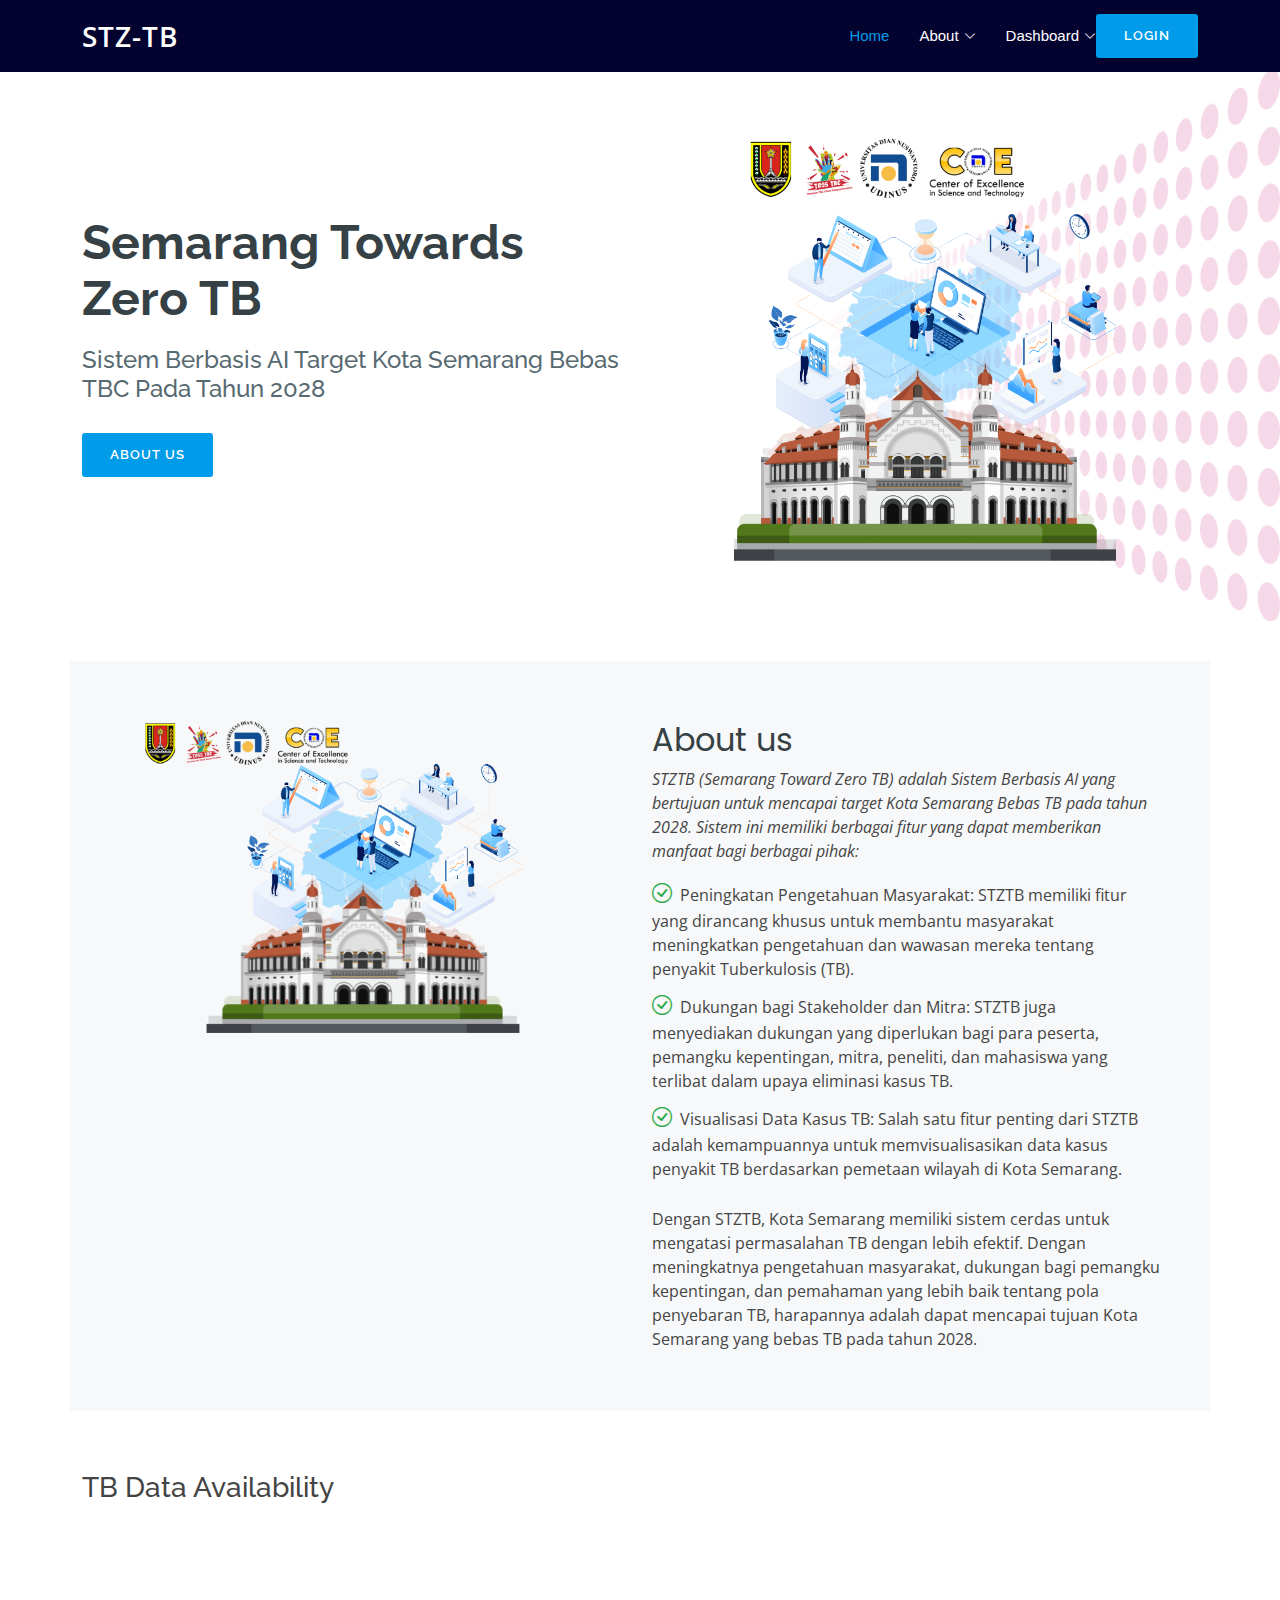
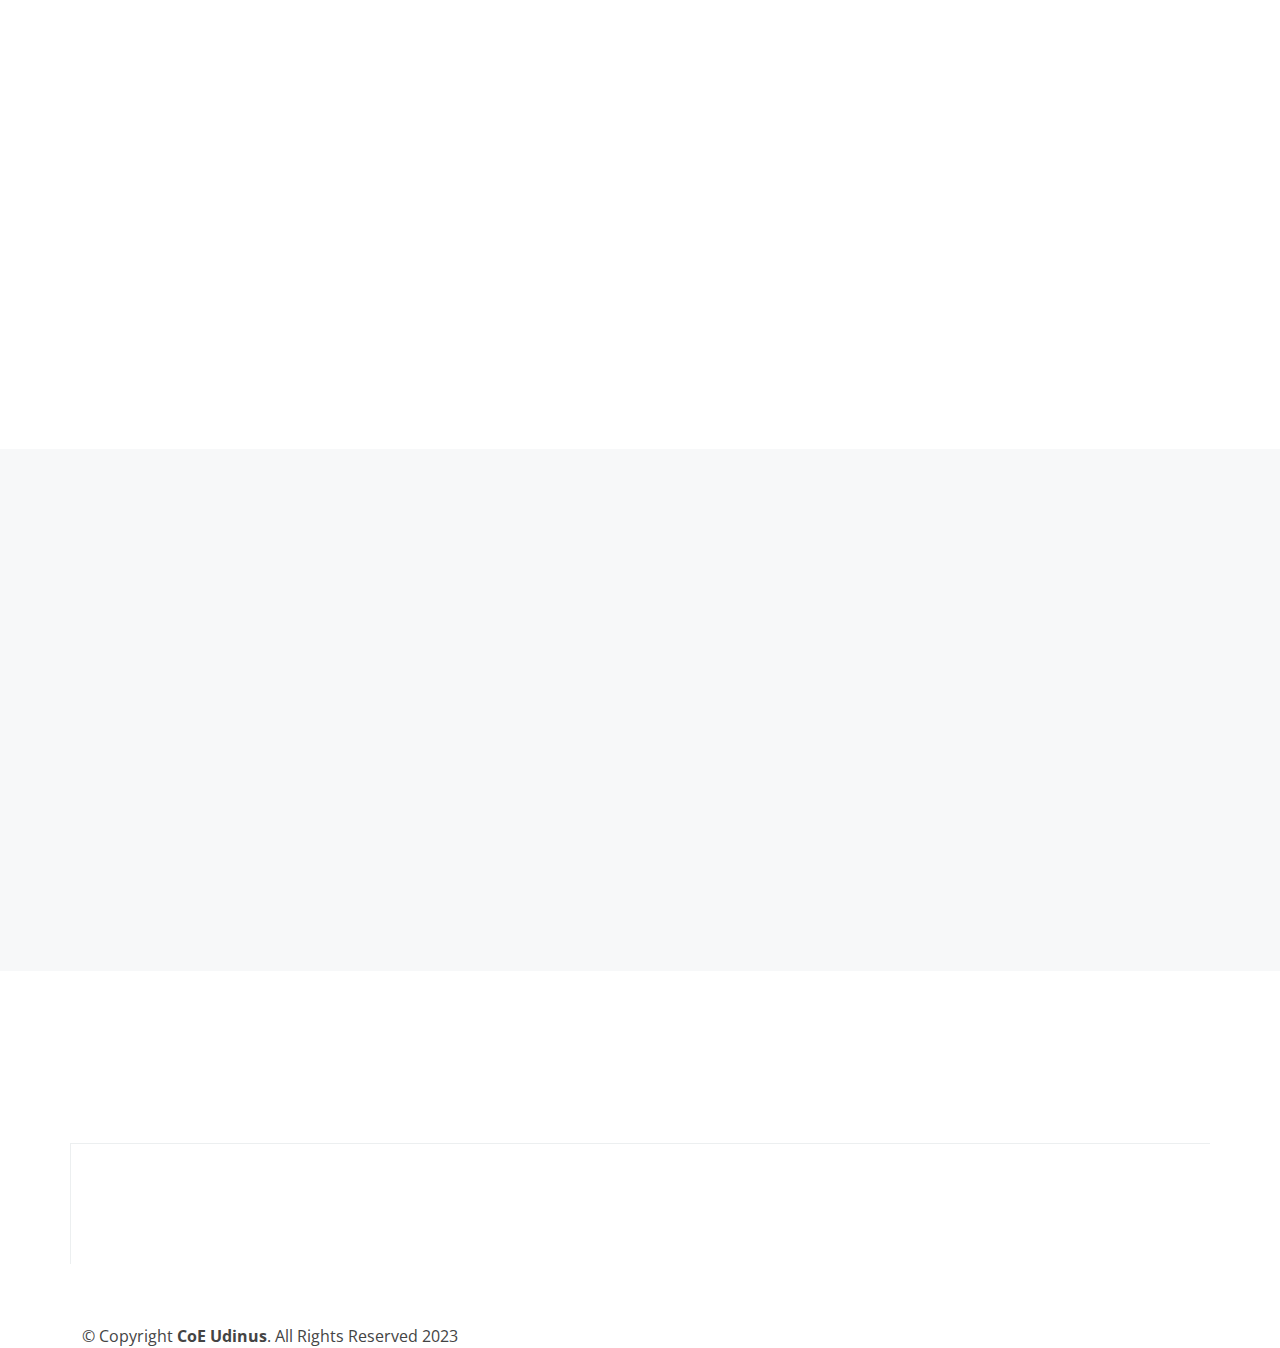
<file: index.html>
<!DOCTYPE html>
<html lang="en">

<head>
  <meta charset="utf-8">
  <meta content="width=device-width, initial-scale=1.0" name="viewport">

  <title>Semarang Towards Zero TB-Home</title>
  <meta content="" name="description">
  <meta content="" name="keywords">

  <!-- Favicons -->
  <link href="assets/img/logo COE hi-res 1.png" rel="icon">
  <link href="assets/img/logo COE hi-res 1.png" rel="apple-touch-icon">

  <!-- Google Fonts -->
  <link href="https://fonts.googleapis.com/css?family=Open+Sans:300,300i,400,400i,600,600i,700,700i|Raleway:300,300i,400,400i,500,500i,600,600i,700,700i|Poppins:300,300i,400,400i,500,500i,600,600i,700,700i" rel="stylesheet">

  <!-- Vendor CSS Files -->
  <link href="assets/vendor/aos/aos.css" rel="stylesheet">
  <link href="assets/vendor/bootstrap/css/bootstrap.min.css" rel="stylesheet">
  <link href="assets/vendor/bootstrap-icons/bootstrap-icons.css" rel="stylesheet">
  <link href="assets/vendor/boxicons/css/boxicons.min.css" rel="stylesheet">
  <link href="assets/vendor/glightbox/css/glightbox.min.css" rel="stylesheet">
  <link href="assets/vendor/swiper/swiper-bundle.min.css" rel="stylesheet">

  <!-- Template Main CSS File -->
  <link href="assets/css/style.css" rel="stylesheet">

</head>

<body>

  <!-- ======= Header ======= -->
  <header id="header" class="fixed-top d-flex align-items-center">
    <div class="container d-flex align-items-center">

      <div class="logo me-auto">
        <h1><a href="index.html">STZ-TB</a></h1>
      </div>

      <nav id="navbar" class="navbar order-last order-lg-0">
        <ul>
          <li><a class="nav-link scrollto active" href="index.html">Home</a></li>
          <li class="dropdown"><a href="index.html"><span>About</span> <i class="bi bi-chevron-down"></i></a>
            <ul>
              <li><a class="nav-link scrollto" href="index.html">About Us</a></li>
              <li><a class="nav-link scrollto" href="index.html">Data TB</a></li>
              <li><a class="nav-link scrollto" href="index.html">Mitra</a></li>
            </ul>
          </li>
          <li class="dropdown"><a href="#"><span>Dashboard</span> <i class="bi bi-chevron-down"></i></a>
          <ul>
            <li><a class="nav-link scrollto" href="kasustb.html">Kasus</a></li>
            <li><a class="nav-link scrollto" href="kasuskom.html">Penyakit Penyerta</a></li>
            <li><a class="nav-link scrollto" href="pemeriksaan.html">Pemeriksaan</a></li>
            <li><a class="nav-link scrollto" href="prediksi.html">Prediksi&Preskripsi</a></li>
          </ul>
          </li>

          <a href="https://onezero.streamlit.app/" class="btn-get-started scrollto"> Login </a>

        
         
        </ul>
        <i class="bi bi-list mobile-nav-toggle"></i>
      </nav><!-- .navbar -->

    </div>
  </header><!-- End Header -->

  <!-- ======= Hero Section ======= -->
  <section id="hero">

    <div class="container">
      <div class="row">
        <div class="col-lg-6 pt-5 pt-lg-0 order-2 order-lg-1 d-flex flex-column justify-content-center" data-aos="fade-up">
          <div>
            <h1>Semarang Towards Zero TB</h1>
            <h2>Sistem Berbasis AI Target Kota Semarang Bebas TBC Pada Tahun 2028</h2>
            
              
            <a href="#about" class="btn-get-started scrollto">About Us</a>
          </div>
        </div>
        <div class="col-lg-6 order-1 order-lg-2 hero-img">
          <img src="assets/img/hero-img.png" class="img-fluid animated" alt="">
        </div>
      </div>
    </div>

  </section><!-- End Hero -->

  <main id="main">

    <!-- ======= About Section ======= -->
    <section id="about" class="about">
      <div class="container">

        <div class="row">
          <div class="col-lg-6" data-aos="zoom-in">
            <img src="assets/img/about.png" class="img-fluid" alt="">
          </div>
          <div class="col-lg-6 d-flex flex-column justify-contents-center" data-aos="fade-left">
            <div class="content pt-4 pt-lg-0">
              <h3>About us</h3>
              <p class="fst-italic">
                STZTB (Semarang Toward Zero TB) adalah Sistem Berbasis AI yang bertujuan untuk mencapai target Kota Semarang Bebas TB pada tahun 2028. Sistem ini memiliki berbagai fitur yang dapat memberikan manfaat bagi berbagai pihak:
              </p>
              <ul>
                <li><i class="bi bi-check-circle"></i> Peningkatan Pengetahuan Masyarakat: STZTB memiliki fitur yang dirancang khusus untuk membantu masyarakat meningkatkan pengetahuan dan wawasan mereka tentang penyakit Tuberkulosis (TB).</li>
                <li><i class="bi bi-check-circle"></i> Dukungan bagi Stakeholder dan Mitra: STZTB juga menyediakan dukungan yang diperlukan bagi para peserta, pemangku kepentingan, mitra, peneliti, dan mahasiswa yang terlibat dalam upaya eliminasi kasus TB. </li>
                <li><i class="bi bi-check-circle"></i> Visualisasi Data Kasus TB: Salah satu fitur penting dari STZTB adalah kemampuannya untuk memvisualisasikan data kasus penyakit TB berdasarkan pemetaan wilayah di Kota Semarang.</li>
              </ul>
             <p>Dengan STZTB, Kota Semarang memiliki sistem cerdas untuk mengatasi permasalahan TB dengan lebih efektif. Dengan meningkatnya pengetahuan masyarakat, dukungan bagi pemangku kepentingan, dan pemahaman yang lebih baik tentang pola penyebaran TB, harapannya adalah dapat mencapai tujuan Kota Semarang yang bebas TB pada tahun 2028.</p> 
            </div>
          </div>
        </div>

      </div>
    </section><!-- End About Section -->

    <!-- ======= Features Section ======= -->
    <section id="features" class="features">
      <div class="container">
        <h3>TB Data Availability</h3>

        <div class="row">
          <div class="col-lg-6 mt-2 mb-tg-0 order-2 order-lg-1">
            <ul class="nav nav-tabs flex-column">
              <li class="nav-item" data-aos="fade-up">
                <a class="nav-link active show" data-bs-toggle="tab" href="#tab-1">
                  <h4>Semarbetul</h4>
                  <p>Semarang bebas tuberkulosis/Semarbetul (Semarang free tuberculosis information system).</p>
                </a>
              </li>
              <li class="nav-item mt-2" data-aos="fade-up" data-aos-delay="100">
                <a class="nav-link" data-bs-toggle="tab" href="#tab-2">
                  <h4>SITB</h4>
                  <p>Sistem Informasi Tuberkulosis/SITB (Tuberculosis information system).</p>
                </a>
              </li>
              <li class="nav-item mt-2" data-aos="fade-up" data-aos-delay="200">
                <a class="nav-link" data-bs-toggle="tab" href="#tab-3">
                  <h4>Data Survey</h4>
                  <p>Data Survey Lapangan.</p>
                </a>
              </li>
            </ul>
          </div>
          <div class="col-lg-6 order-1 order-lg-2" data-aos="zoom-in">
            <div class="tab-content">
              <div class="tab-pane active show" id="tab-1">
                <figure>
                  <img src="assets/img/features-1.png" alt="" class="img-fluid">
                </figure>
              </div>
              <div class="tab-pane" id="tab-2">
                <figure>
                  <img src="assets/img/features-2.png" alt="" class="img-fluid">
                </figure>
              </div>
              <div class="tab-pane" id="tab-3">
                <figure>
                  <img src="assets/img/features-3.png" alt="" class="img-fluid">
                </figure>
              </div>
              <div class="tab-pane" id="tab-4">
                <figure>
                  <img src="assets/img/features-4.png" alt="" class="img-fluid">
                </figure>
              </div>
            </div>
          </div>
        </div>

      </div>
    </section><!-- End Features Section -->

    <!-- ======= Services Section ======= -->
    <section id="services" class="services section-bg">
      <div class="container">

        <div class="section-title" data-aos="fade-up">
          <h2>Dashboard Visualisasi</h2>
          <p>Tuberkulosis Kota Semarang</p>
        </div>

        <div class="row">
          <div class="col-md-6 col-lg-3 d-flex align-items-stretch mb-5 mb-lg-0" data-aos="zoom-in">
            <div class="icon-box icon-box-pink">
              <div class="icon"><i class="bx bx-file"></i></div>
              <h4 class="title"><a href="kasustb.html">Kasus Tuberkulosis</a></h4>
              <p class="description">Dashboard Kasus Tuberkulosis Kota Semarang</p>
              <a href="kasustb.html" class="btn-get-started scrollto">Buka</a>
            </div>
          </div>

          <div class="col-md-6 col-lg-3 d-flex align-items-stretch mb-5 mb-lg-0" data-aos="zoom-in" data-aos-delay="100">
            <div class="icon-box icon-box-cyan">
              <div class="icon"><i class="bx bx-file"></i></div>
              <h4 class="title"><a href="kasuskom.html">Penyakit Penyerta</a></h4>
              <p class="description">Dashboard Tuberkulosis Dengan Penyakit Penyerta</p>
              <a href="kasuskom.html" class="btn-get-started scrollto">Buka</a>
            </div>
          </div>

          <div class="col-md-6 col-lg-3 d-flex align-items-stretch mb-5 mb-lg-0" data-aos="zoom-in" data-aos-delay="200">
            <div class="icon-box icon-box-green">
              <div class="icon"><i class="bx bx-file"></i></div>
              <h4 class="title"><a href="pemeriksaan.html">Pemeriksaan</a></h4>
              <p class="description">Dashboard Pemeriksaan Tuberkulosis</p>
              <a href="pemeriksaan.html" class="btn-get-started scrollto">Buka</a>
            </div>
          </div>

          <div class="col-md-6 col-lg-3 d-flex align-items-stretch mb-5 mb-lg-0" data-aos="zoom-in" data-aos-delay="300">
            <div class="icon-box icon-box-blue">
              <div class="icon"><i class="bx bx-world"></i></div>
              <h4 class="title"><a href="prediksi.html">Prediksi & Preskripsi</a></h4>
              <p class="description">Dashboard Prediksi & Preskripsi Tuberkulosis Kota Semarang</p>
              <a href="prediksi.html" class="btn-get-started scrollto">Buka</a>
            </div>
          </div>

        </div>

      </div>
    </section><!-- End Services Section -->



    <!-- ======= Mitra======= -->
    <section id="clients" class="clients">
      <div class="container">

        <div class="section-title" data-aos="fade-up">
          <h2>Mitra</h2>
          <p>Dalam Pembuatan</p>
        </div>

        <div class="row no-gutters clients-wrap clearfix wow fadeInUp">

          <div class="col-lg-3 col-md-4 col-xs-6">
            <div class="client-logo" data-aos="zoom-in">
              <img src="assets/img/clients/Lambang_Kota_Semarang 1.png" class="img-fluid" alt="">
            </div>
          </div>

          <div class="col-lg-3 col-md-4 col-xs-6">
            <div class="client-logo" data-aos="zoom-in" data-aos-delay="100">
              <img src="assets/img/clients/Logo Udinus - Official 01 (1) (1) 1.png" class="img-fluid" alt="">
            </div>
          </div>

          <div class="col-lg-3 col-md-4 col-xs-6">
            <div class="client-logo" data-aos="zoom-in" data-aos-delay="150">
              <img src="assets/img/clients/logo COE hi-res 1.png" class="img-fluid" alt="">
            </div>
          </div>

          <div class="col-lg-3 col-md-4 col-xs-6">
            <div class="client-logo" data-aos="zoom-in" data-aos-delay="200">
              <img src="assets/img/clients/Digital Branding Methods Facebook Ad (2) 1.png" class="img-fluid" alt="">
            </div>
          </div>

        </div>

      </div>
    </section><!-- End Clients Section -->


  </main><!-- End #main -->

 
    <div class="container">
      <div class="copyright">
        &copy; Copyright <strong><span>CoE Udinus</span></strong>. All Rights Reserved 2023
      </div>
      </div>
    </div>
  </footer><!-- End Footer -->

  <a href="#" class="back-to-top d-flex align-items-center justify-content-center"><i class="bi bi-arrow-up-short"></i></a>

  <!-- Vendor JS Files -->
  <script src="assets/vendor/aos/aos.js"></script>
  <script src="assets/vendor/bootstrap/js/bootstrap.bundle.min.js"></script>
  <script src="assets/vendor/glightbox/js/glightbox.min.js"></script>
  <script src="assets/vendor/isotope-layout/isotope.pkgd.min.js"></script>
  <script src="assets/vendor/swiper/swiper-bundle.min.js"></script>
  <script src="assets/vendor/php-email-form/validate.js"></script>

  <!-- Template Main JS File -->
  <script src="assets/js/main.js"></script>

</body>

</html>
</file>
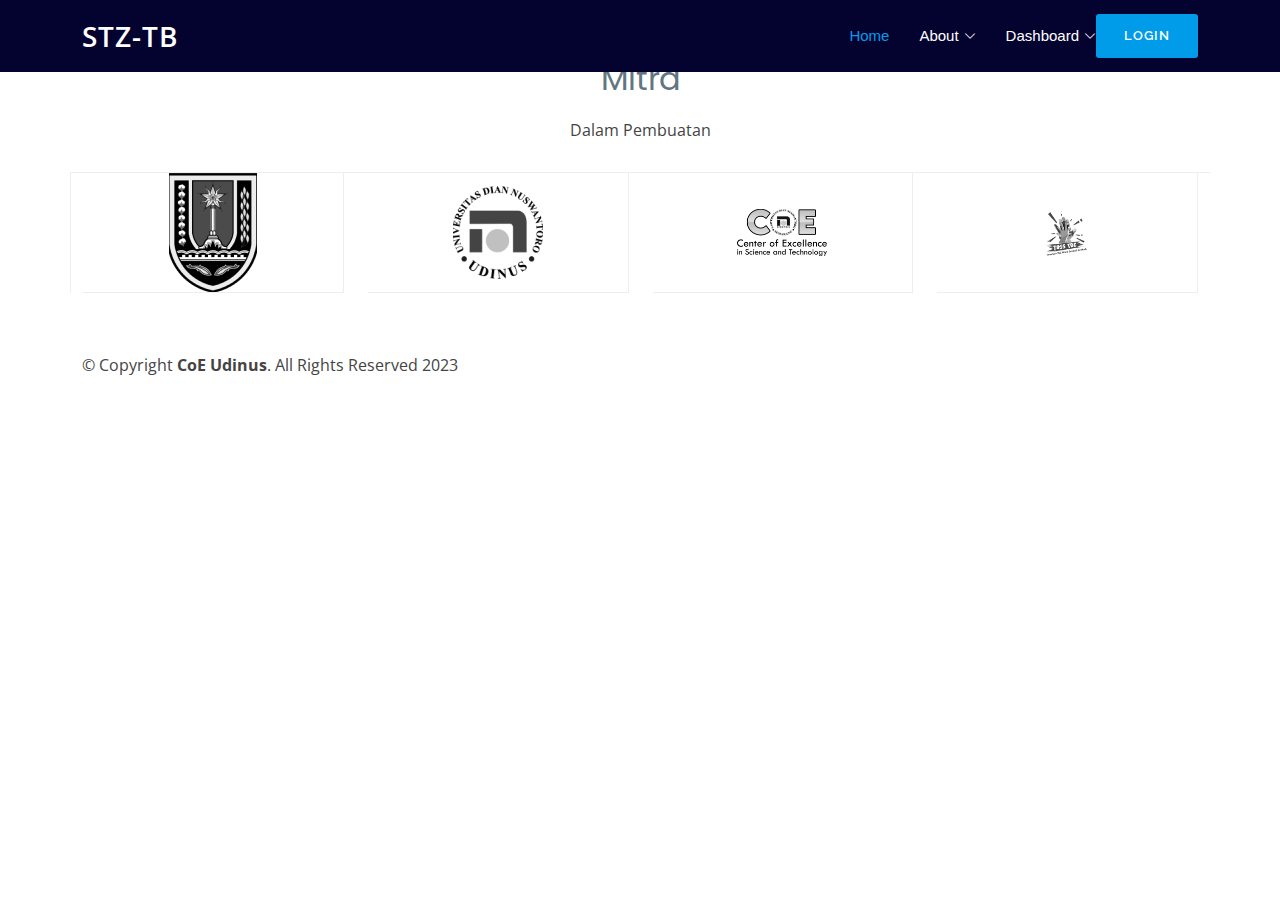
<file: kasuskom.html>
<!DOCTYPE html>
<html lang="en">

<head>
  <meta charset="utf-8">
  <meta content="width=device-width, initial-scale=1.0" name="viewport">

  <title>Semarang Towards Zero TB-Home</title>
  <meta content="" name="description">
  <meta content="" name="keywords">

  <!-- Favicons -->
  <link href="assets/img/logo COE hi-res 1.png" rel="icon">
  <link href="assets/img/logo COE hi-res 1.png" rel="apple-touch-icon">

  <!-- Google Fonts -->
  <link href="https://fonts.googleapis.com/css?family=Open+Sans:300,300i,400,400i,600,600i,700,700i|Raleway:300,300i,400,400i,500,500i,600,600i,700,700i|Poppins:300,300i,400,400i,500,500i,600,600i,700,700i" rel="stylesheet">

  <!-- Vendor CSS Files -->
  <link href="assets/vendor/aos/aos.css" rel="stylesheet">
  <link href="assets/vendor/bootstrap/css/bootstrap.min.css" rel="stylesheet">
  <link href="assets/vendor/bootstrap-icons/bootstrap-icons.css" rel="stylesheet">
  <link href="assets/vendor/boxicons/css/boxicons.min.css" rel="stylesheet">
  <link href="assets/vendor/glightbox/css/glightbox.min.css" rel="stylesheet">
  <link href="assets/vendor/swiper/swiper-bundle.min.css" rel="stylesheet">

  <!-- Template Main CSS File -->
  <link href="assets/css/style.css" rel="stylesheet">

</head>

<body>

  <!-- ======= Header ======= -->
  <header id="header" class="fixed-top d-flex align-items-center">
    <div class="container d-flex align-items-center">

      <div class="logo me-auto">
        <h1><a href="index.html">STZ-TB</a></h1>
      </div>

      <nav id="navbar" class="navbar order-last order-lg-0">
        <ul>
          <li><a class="nav-link scrollto active" href="index.html">Home</a></li>
          <li class="dropdown"><a href="index.html"><span>About</span> <i class="bi bi-chevron-down"></i></a>
            <ul>
              <li><a class="nav-link scrollto" href="index.html">About Us</a></li>
              <li><a class="nav-link scrollto" href="index.html">Data TB</a></li>
              <li><a class="nav-link scrollto" href="index.html">Mitra</a></li>
            </ul>
          </li>
          <li class="dropdown"><a href="#"><span>Dashboard</span> <i class="bi bi-chevron-down"></i></a>
          <ul>
            <li><a class="nav-link scrollto" href="kasustb.html">Kasus</a></li>
            <li><a class="nav-link scrollto" href="kasuskom.html">Penyakit Penyerta</a></li>
            <li><a class="nav-link scrollto" href="pemeriksaan.html">Pemeriksaan</a></li>
            <li><a class="nav-link scrollto" href="prediksi.html">Prediksi&Preskripsi</a></li>
          </ul>
          </li>

          <a href="https://onezero.streamlit.app/" class="btn-get-started scrollto"> Login </a>

        
         
        </ul>
        <i class="bi bi-list mobile-nav-toggle"></i>
      </nav><!-- .navbar -->

    </div>
  </header><!-- End Header -->


  <main id="main">
    <!-- ======= tabelau ======= -->
    <div class='tableauPlaceholder' id='viz1696746710938' style='position: relative'>
      <noscript><a href='#'><img alt=' ' src='https://public.tableau.com/static/images/tb/tb234/DashboardKasusKomplikasi/1_rss.png' style='border: none' /></a></noscript>
      <object class='tableauViz'  style='display:none;'>
        <param name='host_url' value='https%3A%2F%2Fpublic.tableau.com%2F' />
        <param name='embed_code_version' value='3' />
        <param name='site_root' value='' />
        <param name='name' value='tb234/DashboardKasusKomplikasi' />
        <param name='tabs' value='no' />
        <param name='toolbar' value='yes' />
        <param name='static_image' value='https://public.tableau.com/static/images/tb/tb234/DashboardKasusKomplikasi/1.png' />
        <param name='animate_transition' value='yes' />
        <param name='display_static_image' value='yes' />
        <param name='display_spinner' value='yes' />
        <param name='display_overlay' value='yes' />
        <param name='display_count' value='yes' />
        <param name='language' value='en-US' />
      </object>
    </div>
    
    <script type='text/javascript'>
      var divElement = document.getElementById('viz1696746710938');
      var vizElement = divElement.getElementsByTagName('object')[0];
      if (divElement.offsetWidth > 800) {
        vizElement.style.width='1809px';
        vizElement.style.height='2757px';
      } else if (divElement.offsetWidth > 500) {
        vizElement.style.width='1809px';
        vizElement.style.height='2757px';
      } else {
        vizElement.style.width='100%';
        vizElement.style.height='4277px';
      }
      var scriptElement = document.createElement('script');
      scriptElement.src = 'https://public.tableau.com/javascripts/api/viz_v1.js';
      vizElement.parentNode.insertBefore(scriptElement, vizElement);
    </script>
    
    



    <!-- ======= Mitra======= -->
    <section id="clients" class="clients">
      <div class="container">

        <div class="section-title" data-aos="fade-up">
          <h2>Mitra</h2>
          <p>Dalam Pembuatan</p>
        </div>

        <div class="row no-gutters clients-wrap clearfix wow fadeInUp">

          <div class="col-lg-3 col-md-4 col-xs-6">
            <div class="client-logo" data-aos="zoom-in">
              <img src="assets/img/clients/Lambang_Kota_Semarang 1.png" class="img-fluid" alt="">
            </div>
          </div>

          <div class="col-lg-3 col-md-4 col-xs-6">
            <div class="client-logo" data-aos="zoom-in" data-aos-delay="100">
              <img src="assets/img/clients/Logo Udinus - Official 01 (1) (1) 1.png" class="img-fluid" alt="">
            </div>
          </div>

          <div class="col-lg-3 col-md-4 col-xs-6">
            <div class="client-logo" data-aos="zoom-in" data-aos-delay="150">
              <img src="assets/img/clients/logo COE hi-res 1.png" class="img-fluid" alt="">
            </div>
          </div>

          <div class="col-lg-3 col-md-4 col-xs-6">
            <div class="client-logo" data-aos="zoom-in" data-aos-delay="200">
              <img src="assets/img/clients/Digital Branding Methods Facebook Ad (2) 1.png" class="img-fluid" alt="">
            </div>
          </div>

        </div>

      </div>
    </section><!-- End Clients Section -->


  </main><!-- End #main -->

 
    <div class="container">
      <div class="copyright">
        &copy; Copyright <strong><span>CoE Udinus</span></strong>. All Rights Reserved 2023
      </div>
      </div>
    </div>
  </footer><!-- End Footer -->

  <a href="#" class="back-to-top d-flex align-items-center justify-content-center"><i class="bi bi-arrow-up-short"></i></a>

  <!-- Vendor JS Files -->
  <script src="assets/vendor/aos/aos.js"></script>
  <script src="assets/vendor/bootstrap/js/bootstrap.bundle.min.js"></script>
  <script src="assets/vendor/glightbox/js/glightbox.min.js"></script>
  <script src="assets/vendor/isotope-layout/isotope.pkgd.min.js"></script>
  <script src="assets/vendor/swiper/swiper-bundle.min.js"></script>
  <script src="assets/vendor/php-email-form/validate.js"></script>

  <!-- Template Main JS File -->
  <script src="assets/js/main.js"></script>

</body>

</html>
</file>
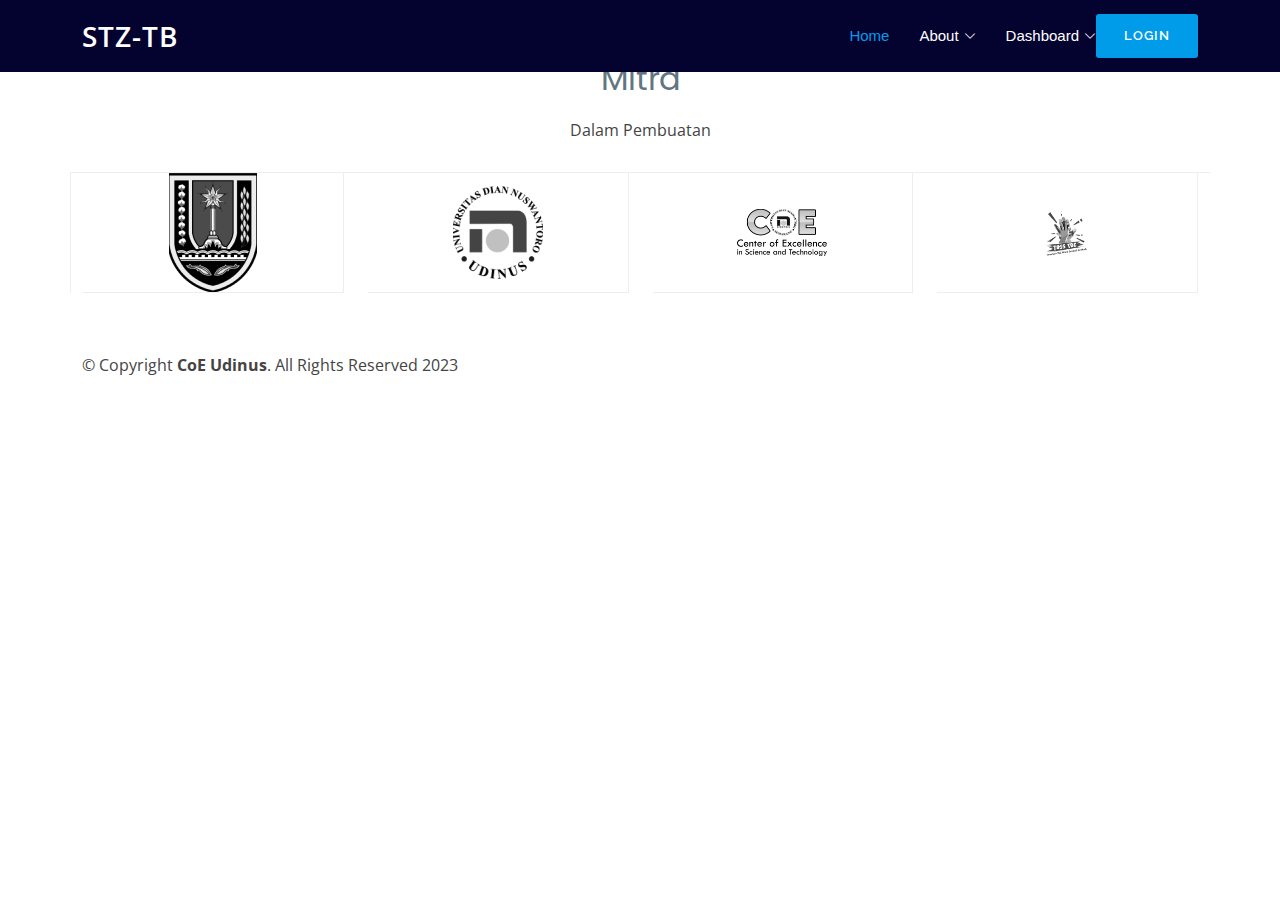
<file: kasustb.html>
<!DOCTYPE html>
<html lang="en">

<head>
  <meta charset="utf-8">
  <meta content="width=device-width, initial-scale=1.0" name="viewport">

  <title>Semarang Towards Zero TB-Home</title>
  <meta content="" name="description">
  <meta content="" name="keywords">

  <!-- Favicons -->
  <link href="assets/img/logo COE hi-res 1.png" rel="icon">
  <link href="assets/img/logo COE hi-res 1.png" rel="apple-touch-icon">

  <!-- Google Fonts -->
  <link href="https://fonts.googleapis.com/css?family=Open+Sans:300,300i,400,400i,600,600i,700,700i|Raleway:300,300i,400,400i,500,500i,600,600i,700,700i|Poppins:300,300i,400,400i,500,500i,600,600i,700,700i" rel="stylesheet">

  <!-- Vendor CSS Files -->
  <link href="assets/vendor/aos/aos.css" rel="stylesheet">
  <link href="assets/vendor/bootstrap/css/bootstrap.min.css" rel="stylesheet">
  <link href="assets/vendor/bootstrap-icons/bootstrap-icons.css" rel="stylesheet">
  <link href="assets/vendor/boxicons/css/boxicons.min.css" rel="stylesheet">
  <link href="assets/vendor/glightbox/css/glightbox.min.css" rel="stylesheet">
  <link href="assets/vendor/swiper/swiper-bundle.min.css" rel="stylesheet">

  <!-- Template Main CSS File -->
  <link href="assets/css/style.css" rel="stylesheet">

</head>

<body>

  <!-- ======= Header ======= -->
  <header id="header" class="fixed-top d-flex align-items-center">
    <div class="container d-flex align-items-center">

      <div class="logo me-auto">
        <h1><a href="index.html">STZ-TB</a></h1>
      </div>

      <nav id="navbar" class="navbar order-last order-lg-0">
        <ul>
          <li><a class="nav-link scrollto active" href="index.html">Home</a></li>
          <li class="dropdown"><a href="index.html"><span>About</span> <i class="bi bi-chevron-down"></i></a>
            <ul>
              <li><a class="nav-link scrollto" href="index.html">About Us</a></li>
              <li><a class="nav-link scrollto" href="index.html">Data TB</a></li>
              <li><a class="nav-link scrollto" href="index.html">Mitra</a></li>
            </ul>
          </li>
          <li class="dropdown"><a href="#"><span>Dashboard</span> <i class="bi bi-chevron-down"></i></a>
          <ul>
            <li><a class="nav-link scrollto" href="kasustb.html">Kasus</a></li>
            <li><a class="nav-link scrollto" href="kasuskom.html">Penyakit Penyerta</a></li>
            <li><a class="nav-link scrollto" href="pemeriksaan.html">Pemeriksaan</a></li>
            <li><a class="nav-link scrollto" href="prediksi.html">Prediksi&Preskripsi</a></li>
          </ul>
          </li>

          <a href="https://onezero.streamlit.app/" class="btn-get-started scrollto"> Login </a>

        
         
        </ul>
        <i class="bi bi-list mobile-nav-toggle"></i>
      </nav><!-- .navbar -->

    </div>
  </header><!-- End Header -->


  <main id="main">
    <!-- ======= tabelau ======= -->
    <div class='tableauPlaceholder' id='viz1696745801977' style='position: relative'>
      <noscript>
        <a href='#'>
          <img alt=' ' src='https://public.tableau.com/static/images/tb/tb234/DashboardPuskesmas/1_rss.png' style='border: none' />
        </a>
      </noscript>
      <object class='tableauViz' style='display:none;'>
        <param name='host_url' value='https%3A%2F%2Fpublic.tableau.com%2F' />
        <param name='embed_code_version' value='3' />
        <param name='site_root' value='' />
        <param name='name' value='tb234/DashboardPuskesmas' />
        <param name='tabs' value='no' />
        <param name='toolbar' value='yes' />
        <param name='static_image' value='https://public.tableau.com/static/images/tb/tb234/DashboardPuskesmas/1.png' />
        <param name='animate_transition' value='yes' />
        <param name='display_static_image' value='yes' />
        <param name='display_spinner' value='yes' />
        <param name='display_overlay' value='yes' />
        <param name='display_count' value='yes' />
        <param name='language' value='en-US' />
      </object>
    </div>
    <script type='text/javascript'>
      var divElement = document.getElementById('viz1696745801977');
      var vizElement = divElement.getElementsByTagName('object')[0];
      if (divElement.offsetWidth > 800) {
        vizElement.style.width = '1809px';
        vizElement.style.height = '2757px';
      } else if (divElement.offsetWidth > 500) {
        vizElement.style.width = '1809px';
        vizElement.style.height = '2757px';
      } else {
        vizElement.style.width = '100%';
        vizElement.style.height = '4127px';
      }
      var scriptElement = document.createElement('script');
      scriptElement.src = 'https://public.tableau.com/javascripts/api/viz_v1.js';
      vizElement.parentNode.insertBefore(scriptElement, vizElement);
    </script>
    



    <!-- ======= Mitra======= -->
    <section id="clients" class="clients">
      <div class="container">

        <div class="section-title" data-aos="fade-up">
          <h2>Mitra</h2>
          <p>Dalam Pembuatan</p>
        </div>

        <div class="row no-gutters clients-wrap clearfix wow fadeInUp">

          <div class="col-lg-3 col-md-4 col-xs-6">
            <div class="client-logo" data-aos="zoom-in">
              <img src="assets/img/clients/Lambang_Kota_Semarang 1.png" class="img-fluid" alt="">
            </div>
          </div>

          <div class="col-lg-3 col-md-4 col-xs-6">
            <div class="client-logo" data-aos="zoom-in" data-aos-delay="100">
              <img src="assets/img/clients/Logo Udinus - Official 01 (1) (1) 1.png" class="img-fluid" alt="">
            </div>
          </div>

          <div class="col-lg-3 col-md-4 col-xs-6">
            <div class="client-logo" data-aos="zoom-in" data-aos-delay="150">
              <img src="assets/img/clients/logo COE hi-res 1.png" class="img-fluid" alt="">
            </div>
          </div>

          <div class="col-lg-3 col-md-4 col-xs-6">
            <div class="client-logo" data-aos="zoom-in" data-aos-delay="200">
              <img src="assets/img/clients/Digital Branding Methods Facebook Ad (2) 1.png" class="img-fluid" alt="">
            </div>
          </div>

        </div>

      </div>
    </section><!-- End Clients Section -->


  </main><!-- End #main -->

 
    <div class="container">
      <div class="copyright">
        &copy; Copyright <strong><span>CoE Udinus</span></strong>. All Rights Reserved 2023
      </div>
      </div>
    </div>
  </footer><!-- End Footer -->

  <a href="#" class="back-to-top d-flex align-items-center justify-content-center"><i class="bi bi-arrow-up-short"></i></a>

  <!-- Vendor JS Files -->
  <script src="assets/vendor/aos/aos.js"></script>
  <script src="assets/vendor/bootstrap/js/bootstrap.bundle.min.js"></script>
  <script src="assets/vendor/glightbox/js/glightbox.min.js"></script>
  <script src="assets/vendor/isotope-layout/isotope.pkgd.min.js"></script>
  <script src="assets/vendor/swiper/swiper-bundle.min.js"></script>
  <script src="assets/vendor/php-email-form/validate.js"></script>

  <!-- Template Main JS File -->
  <script src="assets/js/main.js"></script>

</body>

</html>
</file>
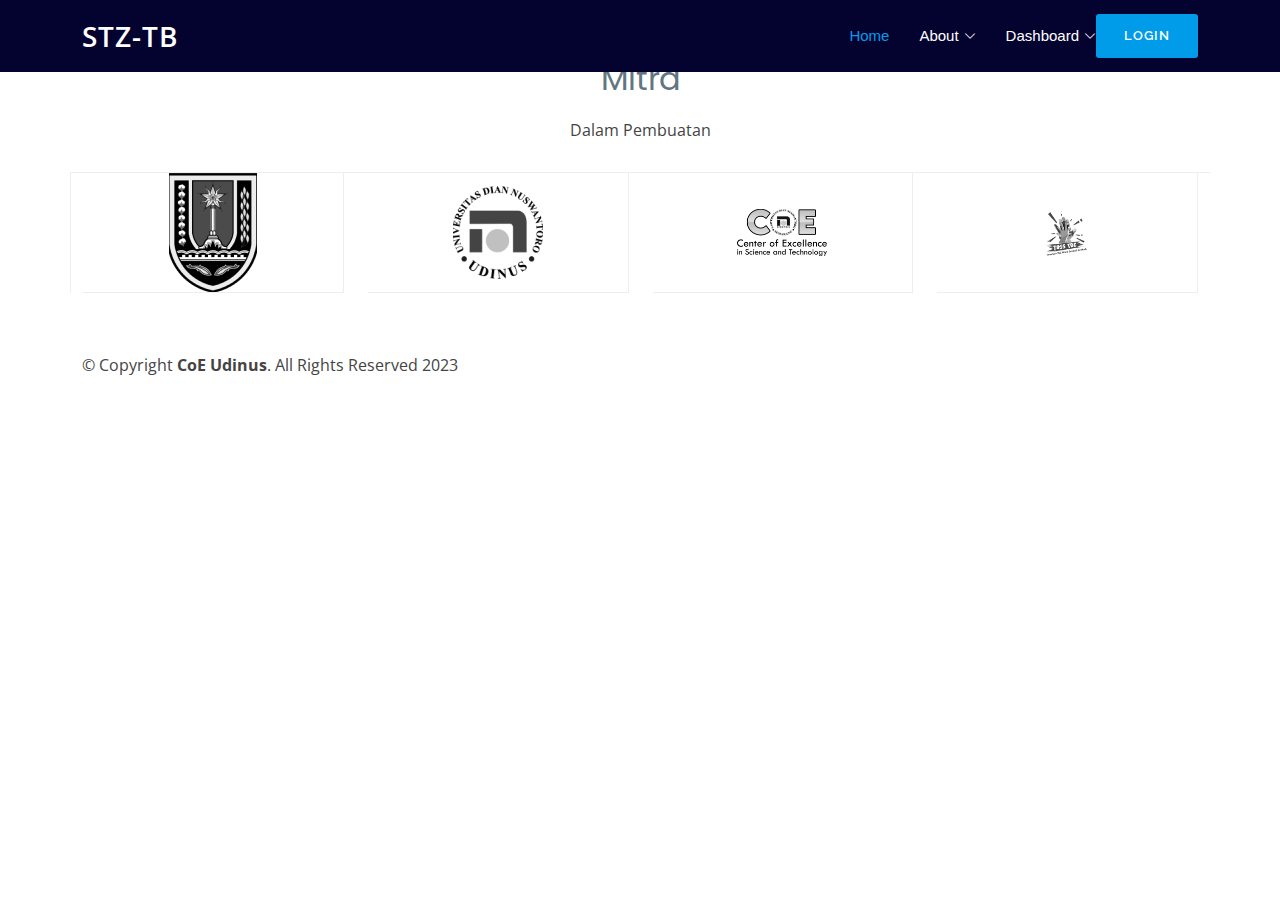
<file: pemeriksaan.html>
<!DOCTYPE html>
<html lang="en">

<head>
  <meta charset="utf-8">
  <meta content="width=device-width, initial-scale=1.0" name="viewport">

  <title>Semarang Towards Zero TB-Home</title>
  <meta content="" name="description">
  <meta content="" name="keywords">

  <!-- Favicons -->
  <link href="assets/img/logo COE hi-res 1.png" rel="icon">
  <link href="assets/img/logo COE hi-res 1.png" rel="apple-touch-icon">

  <!-- Google Fonts -->
  <link href="https://fonts.googleapis.com/css?family=Open+Sans:300,300i,400,400i,600,600i,700,700i|Raleway:300,300i,400,400i,500,500i,600,600i,700,700i|Poppins:300,300i,400,400i,500,500i,600,600i,700,700i" rel="stylesheet">

  <!-- Vendor CSS Files -->
  <link href="assets/vendor/aos/aos.css" rel="stylesheet">
  <link href="assets/vendor/bootstrap/css/bootstrap.min.css" rel="stylesheet">
  <link href="assets/vendor/bootstrap-icons/bootstrap-icons.css" rel="stylesheet">
  <link href="assets/vendor/boxicons/css/boxicons.min.css" rel="stylesheet">
  <link href="assets/vendor/glightbox/css/glightbox.min.css" rel="stylesheet">
  <link href="assets/vendor/swiper/swiper-bundle.min.css" rel="stylesheet">

  <!-- Template Main CSS File -->
  <link href="assets/css/style.css" rel="stylesheet">

</head>

<body>

  <!-- ======= Header ======= -->
  <header id="header" class="fixed-top d-flex align-items-center">
    <div class="container d-flex align-items-center">

      <div class="logo me-auto">
        <h1><a href="index.html">STZ-TB</a></h1>
      </div>

      <nav id="navbar" class="navbar order-last order-lg-0">
        <ul>
          <li><a class="nav-link scrollto active" href="index.html">Home</a></li>
          <li class="dropdown"><a href="index.html"><span>About</span> <i class="bi bi-chevron-down"></i></a>
            <ul>
              <li><a class="nav-link scrollto" href="index.html">About Us</a></li>
              <li><a class="nav-link scrollto" href="index.html">Data TB</a></li>
              <li><a class="nav-link scrollto" href="index.html">Mitra</a></li>
            </ul>
          </li>
          <li class="dropdown"><a href="#"><span>Dashboard</span> <i class="bi bi-chevron-down"></i></a>
          <ul>
            <li><a class="nav-link scrollto" href="kasustb.html">Kasus</a></li>
            <li><a class="nav-link scrollto" href="kasuskom.html">Penyakit Penyerta</a></li>
            <li><a class="nav-link scrollto" href="pengobatan.html">Pemeriksaan</a></li>
            <li><a class="nav-link scrollto" href="prediksi.html">Prediksi&Preskripsi</a></li>
          </ul>
          </li>

          <a href="https://onezero.streamlit.app/" class="btn-get-started scrollto"> Login </a>

        
         
        </ul>
        <i class="bi bi-list mobile-nav-toggle"></i>
      </nav><!-- .navbar -->

    </div>
  </header><!-- End Header -->


  <main id="main">
    <!-- ======= tabelau ======= -->
    <div class='tableauPlaceholder' id='viz1696746857240' style='position: relative'>
      <noscript>
        <a href='#'>
          <img alt=' ' src='https://public.tableau.com/static/images/tb/tb234/DashboardPemeriksaan/1_rss.png' style='border: none' />
        </a>
      </noscript>
      <object class='tableauViz'  style='display:none;'>
        <param name='host_url' value='https%3A%2F%2Fpublic.tableau.com%2F' />
        <param name='embed_code_version' value='3' />
        <param name='site_root' value='' />
        <param name='name' value='tb234&#47;DashboardPemeriksaan' />
        <param name='tabs' value='no' />
        <param name='toolbar' value='yes' />
        <param name='static_image' value='https://public.tableau.com/static/images/tb/tb234/DashboardPemeriksaan/1.png' />
        <param name='animate_transition' value='yes' />
        <param name='display_static_image' value='yes' />
        <param name='display_spinner' value='yes' />
        <param name='display_overlay' value='yes' />
        <param name='display_count' value='yes' />
        <param name='language' value='en-US' />
      </object>
    </div>
    
    <script type='text/javascript'>
      var divElement = document.getElementById('viz1696746857240');
      var vizElement = divElement.getElementsByTagName('object')[0];
      if (divElement.offsetWidth > 800) {
        vizElement.style.width='1709px';
        vizElement.style.height='2757px';
      } else if (divElement.offsetWidth > 500) {
        vizElement.style.width='1709px';
        vizElement.style.height='2757px';
      } else {
        vizElement.style.width='100%';
        vizElement.style.height='4327px';
      }
      var scriptElement = document.createElement('script');
      scriptElement.src = 'https://public.tableau.com/javascripts/api/viz_v1.js';
      vizElement.parentNode.insertBefore(scriptElement, vizElement);
    </script>
    
    



    <!-- ======= Mitra======= -->
    <section id="clients" class="clients">
      <div class="container">

        <div class="section-title" data-aos="fade-up">
          <h2>Mitra</h2>
          <p>Dalam Pembuatan</p>
        </div>

        <div class="row no-gutters clients-wrap clearfix wow fadeInUp">

          <div class="col-lg-3 col-md-4 col-xs-6">
            <div class="client-logo" data-aos="zoom-in">
              <img src="assets/img/clients/Lambang_Kota_Semarang 1.png" class="img-fluid" alt="">
            </div>
          </div>

          <div class="col-lg-3 col-md-4 col-xs-6">
            <div class="client-logo" data-aos="zoom-in" data-aos-delay="100">
              <img src="assets/img/clients/Logo Udinus - Official 01 (1) (1) 1.png" class="img-fluid" alt="">
            </div>
          </div>

          <div class="col-lg-3 col-md-4 col-xs-6">
            <div class="client-logo" data-aos="zoom-in" data-aos-delay="150">
              <img src="assets/img/clients/logo COE hi-res 1.png" class="img-fluid" alt="">
            </div>
          </div>

          <div class="col-lg-3 col-md-4 col-xs-6">
            <div class="client-logo" data-aos="zoom-in" data-aos-delay="200">
              <img src="assets/img/clients/Digital Branding Methods Facebook Ad (2) 1.png" class="img-fluid" alt="">
            </div>
          </div>

        </div>

      </div>
    </section><!-- End Clients Section -->


  </main><!-- End #main -->

 
    <div class="container">
      <div class="copyright">
        &copy; Copyright <strong><span>CoE Udinus</span></strong>. All Rights Reserved 2023
      </div>
      </div>
    </div>
  </footer><!-- End Footer -->

  <a href="#" class="back-to-top d-flex align-items-center justify-content-center"><i class="bi bi-arrow-up-short"></i></a>

  <!-- Vendor JS Files -->
  <script src="assets/vendor/aos/aos.js"></script>
  <script src="assets/vendor/bootstrap/js/bootstrap.bundle.min.js"></script>
  <script src="assets/vendor/glightbox/js/glightbox.min.js"></script>
  <script src="assets/vendor/isotope-layout/isotope.pkgd.min.js"></script>
  <script src="assets/vendor/swiper/swiper-bundle.min.js"></script>
  <script src="assets/vendor/php-email-form/validate.js"></script>

  <!-- Template Main JS File -->
  <script src="assets/js/main.js"></script>

</body>

</html>
</file>
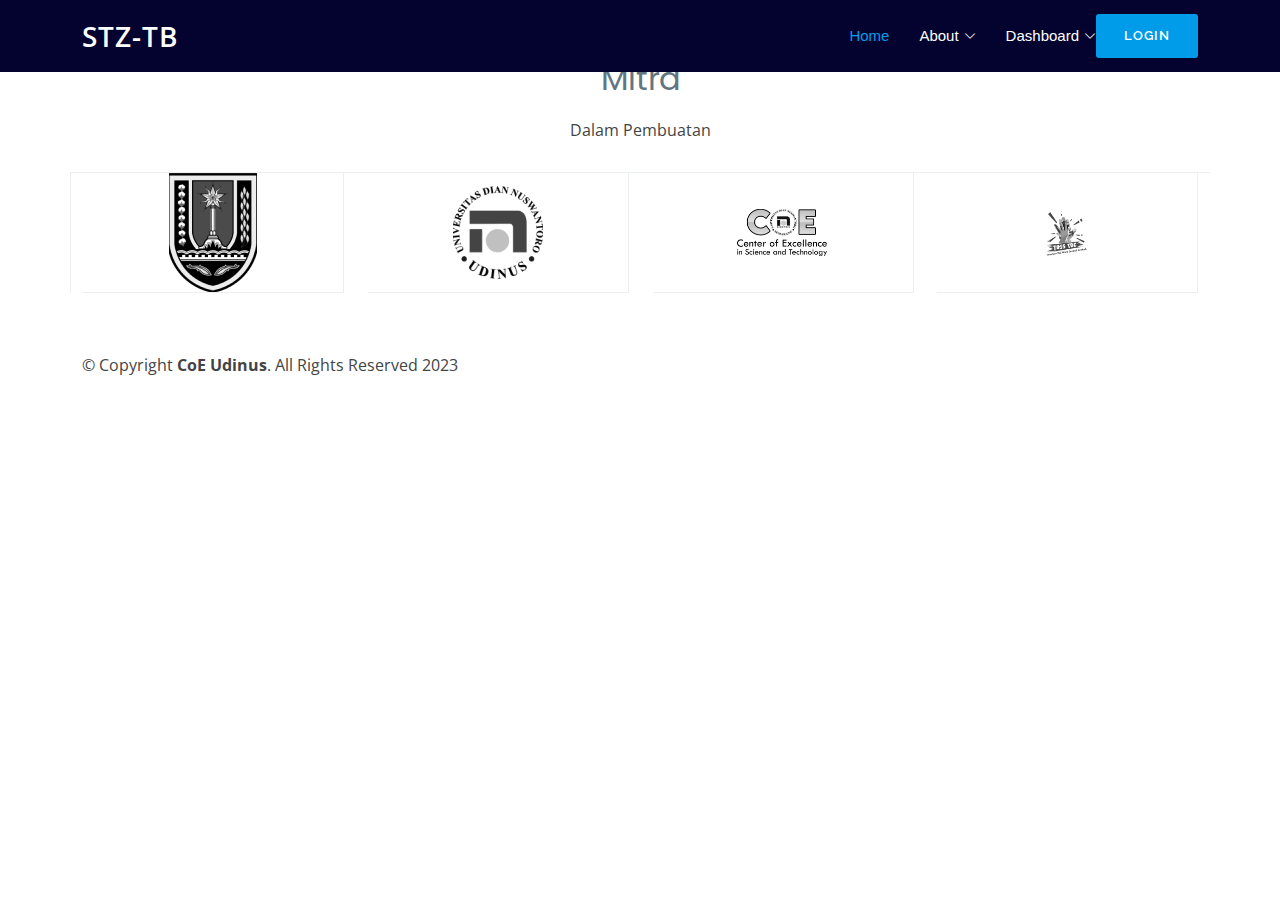
<file: pengobatan.html>
<!DOCTYPE html>
<html lang="en">

<head>
  <meta charset="utf-8">
  <meta content="width=device-width, initial-scale=1.0" name="viewport">

  <title>Semarang Towards Zero TB-Home</title>
  <meta content="" name="description">
  <meta content="" name="keywords">

  <!-- Favicons -->
  <link href="assets/img/logo COE hi-res 1.png" rel="icon">
  <link href="assets/img/logo COE hi-res 1.png" rel="apple-touch-icon">

  <!-- Google Fonts -->
  <link href="https://fonts.googleapis.com/css?family=Open+Sans:300,300i,400,400i,600,600i,700,700i|Raleway:300,300i,400,400i,500,500i,600,600i,700,700i|Poppins:300,300i,400,400i,500,500i,600,600i,700,700i" rel="stylesheet">

  <!-- Vendor CSS Files -->
  <link href="assets/vendor/aos/aos.css" rel="stylesheet">
  <link href="assets/vendor/bootstrap/css/bootstrap.min.css" rel="stylesheet">
  <link href="assets/vendor/bootstrap-icons/bootstrap-icons.css" rel="stylesheet">
  <link href="assets/vendor/boxicons/css/boxicons.min.css" rel="stylesheet">
  <link href="assets/vendor/glightbox/css/glightbox.min.css" rel="stylesheet">
  <link href="assets/vendor/swiper/swiper-bundle.min.css" rel="stylesheet">

  <!-- Template Main CSS File -->
  <link href="assets/css/style.css" rel="stylesheet">

</head>

<body>

  <!-- ======= Header ======= -->
  <header id="header" class="fixed-top d-flex align-items-center">
    <div class="container d-flex align-items-center">

      <div class="logo me-auto">
        <h1><a href="index.html">STZ-TB</a></h1>
      </div>

      <nav id="navbar" class="navbar order-last order-lg-0">
        <ul>
          <li><a class="nav-link scrollto active" href="index.html">Home</a></li>
          <li class="dropdown"><a href="index.html"><span>About</span> <i class="bi bi-chevron-down"></i></a>
            <ul>
              <li><a class="nav-link scrollto" href="index.html">About Us</a></li>
              <li><a class="nav-link scrollto" href="index.html">Data TB</a></li>
              <li><a class="nav-link scrollto" href="index.html">Mitra</a></li>
            </ul>
          </li>
          <li class="dropdown"><a href="#"><span>Dashboard</span> <i class="bi bi-chevron-down"></i></a>
          <ul>
            <li><a class="nav-link scrollto" href="kasustb.html">Kasus</a></li>
            <li><a class="nav-link scrollto" href="kasuskom.html">Penyakit Penyerta</a></li>
            <li><a class="nav-link scrollto" href="pemeriksaan.html">Pemeriksaan</a></li>
            <li><a class="nav-link scrollto" href="prediksi.html">Prediksi&Preskripsi</a></li>
          </ul>
          </li>

          <a href="https://onezero.streamlit.app/" class="btn-get-started scrollto"> Login </a>

        
         
        </ul>
        <i class="bi bi-list mobile-nav-toggle"></i>
      </nav><!-- .navbar -->

    </div>
  </header><!-- End Header -->


  <main id="main">
    <!-- ======= tabelau ======= -->
    <div class='tableauPlaceholder' id='viz1696746857240' style='position: relative'>
      <noscript>
        <a href='#'>
          <img alt=' ' src='https://public.tableau.com/static/images/tb/tb234/DashboardPemeriksaan/1_rss.png' style='border: none' />
        </a>
      </noscript>
      <object class='tableauViz'  style='display:none;'>
        <param name='host_url' value='https%3A%2F%2Fpublic.tableau.com%2F' />
        <param name='embed_code_version' value='3' />
        <param name='site_root' value='' />
        <param name='name' value='tb234&#47;DashboardPemeriksaan' />
        <param name='tabs' value='no' />
        <param name='toolbar' value='yes' />
        <param name='static_image' value='https://public.tableau.com/static/images/tb/tb234/DashboardPemeriksaan/1.png' />
        <param name='animate_transition' value='yes' />
        <param name='display_static_image' value='yes' />
        <param name='display_spinner' value='yes' />
        <param name='display_overlay' value='yes' />
        <param name='display_count' value='yes' />
        <param name='language' value='en-US' />
      </object>
    </div>
    
    <script type='text/javascript'>
      var divElement = document.getElementById('viz1696746857240');
      var vizElement = divElement.getElementsByTagName('object')[0];
      if (divElement.offsetWidth > 800) {
        vizElement.style.width='1709px';
        vizElement.style.height='2757px';
      } else if (divElement.offsetWidth > 500) {
        vizElement.style.width='1709px';
        vizElement.style.height='2757px';
      } else {
        vizElement.style.width='100%';
        vizElement.style.height='4327px';
      }
      var scriptElement = document.createElement('script');
      scriptElement.src = 'https://public.tableau.com/javascripts/api/viz_v1.js';
      vizElement.parentNode.insertBefore(scriptElement, vizElement);
    </script>
    
    



    <!-- ======= Mitra======= -->
    <section id="clients" class="clients">
      <div class="container">

        <div class="section-title" data-aos="fade-up">
          <h2>Mitra</h2>
          <p>Dalam Pembuatan</p>
        </div>

        <div class="row no-gutters clients-wrap clearfix wow fadeInUp">

          <div class="col-lg-3 col-md-4 col-xs-6">
            <div class="client-logo" data-aos="zoom-in">
              <img src="assets/img/clients/Lambang_Kota_Semarang 1.png" class="img-fluid" alt="">
            </div>
          </div>

          <div class="col-lg-3 col-md-4 col-xs-6">
            <div class="client-logo" data-aos="zoom-in" data-aos-delay="100">
              <img src="assets/img/clients/Logo Udinus - Official 01 (1) (1) 1.png" class="img-fluid" alt="">
            </div>
          </div>

          <div class="col-lg-3 col-md-4 col-xs-6">
            <div class="client-logo" data-aos="zoom-in" data-aos-delay="150">
              <img src="assets/img/clients/logo COE hi-res 1.png" class="img-fluid" alt="">
            </div>
          </div>

          <div class="col-lg-3 col-md-4 col-xs-6">
            <div class="client-logo" data-aos="zoom-in" data-aos-delay="200">
              <img src="assets/img/clients/Digital Branding Methods Facebook Ad (2) 1.png" class="img-fluid" alt="">
            </div>
          </div>

        </div>

      </div>
    </section><!-- End Clients Section -->


  </main><!-- End #main -->

 
    <div class="container">
      <div class="copyright">
        &copy; Copyright <strong><span>CoE Udinus</span></strong>. All Rights Reserved 2023
      </div>
      </div>
    </div>
  </footer><!-- End Footer -->

  <a href="#" class="back-to-top d-flex align-items-center justify-content-center"><i class="bi bi-arrow-up-short"></i></a>

  <!-- Vendor JS Files -->
  <script src="assets/vendor/aos/aos.js"></script>
  <script src="assets/vendor/bootstrap/js/bootstrap.bundle.min.js"></script>
  <script src="assets/vendor/glightbox/js/glightbox.min.js"></script>
  <script src="assets/vendor/isotope-layout/isotope.pkgd.min.js"></script>
  <script src="assets/vendor/swiper/swiper-bundle.min.js"></script>
  <script src="assets/vendor/php-email-form/validate.js"></script>

  <!-- Template Main JS File -->
  <script src="assets/js/main.js"></script>

</body>

</html>
</file>
<file: assets/css/style.css>
body {
  font-family: "Open Sans", sans-serif;
  color: #444444;
}

a {
  color: #009cea;
  text-decoration: none;
}

a:hover {
  color: #1eb4ff;
  text-decoration: none;
}

h1,
h2,
h3,
h4,
h5,
h6 {
  font-family: "Raleway", sans-serif;
}

/*--------------------------------------------------------------
# Back to top button
--------------------------------------------------------------*/
.back-to-top {
  position: fixed;
  visibility: hidden;
  opacity: 0;
  right: 15px;
  bottom: 15px;
  z-index: 996;
  background: #009cea;
  width: 40px;
  height: 40px;
  border-radius: 4px;
  transition: all 0.4s;
}

.back-to-top i {
  font-size: 28px;
  color: #fff;
  line-height: 0;
}

.back-to-top:hover {
  background: #14b1ff;
  color: #fff;
}

.back-to-top.active {
  visibility: visible;
  opacity: 1;
}

/*--------------------------------------------------------------
# Disable AOS delay on mobile
--------------------------------------------------------------*/
@media screen and (max-width: 768px) {
  [data-aos-delay] {
    transition-delay: 0 !important;
  }
}

/*--------------------------------------------------------------
# Header
--------------------------------------------------------------*/
#header {
  height: 72px;
  transition: all 0.5s;
  z-index: 997;
  transition: all 0.5s;
  background: #040330;
}

#header.header-scrolled {
  box-shadow: 0px 2px 15px rgba(0, 0, 0, 0.1);
}

#header .logo h1 {
  font-size: 28px;
  margin: 0;
  line-height: 0;
  font-weight: 600;
  letter-spacing: 1px;
  font-family: "Open Sans", sans-serif;
}

#header .logo h1 a,
#header .logo h1 a:hover {
  color: #ffffff;
  text-decoration: none;
}

#header .logo img {
  padding: 0;
  margin: 0;
  max-height: 40px;
}

/*--------------------------------------------------------------
# Header Social Links
--------------------------------------------------------------*/
.header-social-links {
  margin: 0 0 0 30px;
}

@media (max-width: 768px) {
  .header-social-links {
    margin: 0 15px 0 0;
  }
}



.header-social-links a:hover {
  color: #009cea;
}

/*--------------------------------------------------------------
# Navigation Menu
--------------------------------------------------------------*/
/**
* Desktop Navigation 
*/
.navbar {
  padding: 0;
}

.navbar ul {
  margin: 0;
  padding: 0;
  display: flex;
  list-style: none;
  align-items: center;
}

.navbar li {
  position: relative;
}

.navbar a,
.navbar a:focus {
  display: flex;
  align-items: center;
  justify-content: space-between;
  padding: 10px 0 10px 30px;
  font-size: 15px;
  font-family: "sans-serif", sans-serif;
  color: #ffffff;
  white-space: nowrap;
  transition: 0.3s;
}

.navbar a i,
.navbar a:focus i {
  font-size: 12px;
  line-height: 0;
  margin-left: 5px;
}

.navbar a:hover,
.navbar .active,
.navbar .active:focus,
.navbar li:hover>a {
  color: #009cea;
}

.navbar .dropdown ul {
  display: block;
  position: absolute;
  left: 14px;
  top: calc(100% + 30px);
  margin: 0;
  padding: 10px 0;
  z-index: 99;
  opacity: 0;
  visibility: hidden;
  background: #fff;
  box-shadow: 0px 0px 30px rgba(127, 137, 161, 0.25);
  transition: 0.3s;
}

.navbar .dropdown ul li {
  min-width: 200px;
}

.navbar .dropdown ul a {
  padding: 10px 20px;
  font-size: 14px;
  color: #003651;
}

.navbar .dropdown ul a i {
  font-size: 12px;
}

.navbar .dropdown ul a:hover,
.navbar .dropdown ul .active:hover,
.navbar .dropdown ul li:hover>a {
  color: #009cea;
}

.navbar .dropdown:hover>ul {
  opacity: 1;
  top: 100%;
  visibility: visible;
}

.navbar .dropdown .dropdown ul {
  top: 0;
  left: calc(100% - 30px);
  visibility: hidden;
}

.navbar .dropdown .dropdown:hover>ul {
  opacity: 1;
  top: 0;
  left: 100%;
  visibility: visible;
}
#navbar .btn-get-started {
  font-family: "Raleway", sans-serif;
  font-weight: 600;
  font-size: 13px;
  text-transform: uppercase;
  letter-spacing: 1px;
  display: inline-block;
  padding: 12px 28px;
  border-radius: 3px;
  transition: 0.5s;
  color: #fff;
  background: #009cea;
}

#navbar .btn-get-started:hover {
  background: #008bd1;
}
@media (max-width: 1366px) {
  .navbar .dropdown .dropdown ul {
    left: -90%;
  }

  .navbar .dropdown .dropdown:hover>ul {
    left: -100%;
  }
}

/**
* Mobile Navigation 
*/
.mobile-nav-toggle {
  color: #364146;
  font-size: 28px;
  cursor: pointer;
  display: none;
  line-height: 0;
  transition: 0.5s;
}

.mobile-nav-toggle.bi-x {
  color: #fff;
}

@media (max-width: 991px) {
  .mobile-nav-toggle {
    display: block;
  }

  .navbar ul {
    display: none;
  }
}

.navbar-mobile {
  position: fixed;
  overflow: hidden;
  top: 0;
  right: 0;
  left: 0;
  bottom: 0;
  background: rgba(32, 38, 41, 0.9);
  transition: 0.3s;
  z-index: 999;
}

.navbar-mobile .mobile-nav-toggle {
  position: absolute;
  top: 15px;
  right: 15px;
}

.navbar-mobile ul {
  display: block;
  position: absolute;
  top: 55px;
  right: 15px;
  bottom: 15px;
  left: 15px;
  padding: 10px 0;
  background-color: #fff;
  overflow-y: auto;
  transition: 0.3s;
}

.navbar-mobile a,
.navbar-mobile a:focus {
  padding: 10px 20px;
  font-size: 15px;
  color: #364146;
}

.navbar-mobile a:hover,
.navbar-mobile .active,
.navbar-mobile li:hover>a {
  color: #009cea;
}

.navbar-mobile .getstarted,
.navbar-mobile .getstarted:focus {
  margin: 15px;
}

.navbar-mobile .dropdown ul {
  position: static;
  display: none;
  margin: 10px 20px;
  padding: 10px 0;
  z-index: 99;
  opacity: 1;
  visibility: visible;
  background: #fff;
  box-shadow: 0px 0px 30px rgba(127, 137, 161, 0.25);
}

.navbar-mobile .dropdown ul li {
  min-width: 200px;
}

.navbar-mobile .dropdown ul a {
  padding: 10px 20px;
}

.navbar-mobile .dropdown ul a i {
  font-size: 12px;
}

.navbar-mobile .dropdown ul a:hover,
.navbar-mobile .dropdown ul .active:hover,
.navbar-mobile .dropdown ul li:hover>a {
  color: #009cea;
}

.navbar-mobile .dropdown>.dropdown-active {
  display: block;
}

/*--------------------------------------------------------------
# Hero Section
--------------------------------------------------------------*/
#hero {
  width: 100%;
  background-image: url("../img/hero-bg.png");
  background-repeat: no-repeat;
  background-size: contain;
  background-position: right top;
  margin-top: 70px;
  padding: 60px 0;
}

#hero h1 {
  margin: 0 0 20px 0;
  font-size: 48px;
  font-weight: 700;
  line-height: 56px;
  color: #364146;
}

#hero h2 {
  color: #576971;
  margin-bottom: 30px;
  font-size: 24px;
}

#hero .btn-get-started {
  font-family: "Raleway", sans-serif;
  font-weight: 600;
  font-size: 13px;
  text-transform: uppercase;
  letter-spacing: 1px;
  display: inline-block;
  padding: 12px 28px;
  border-radius: 3px;
  transition: 0.5s;
  color: #fff;
  background: #009cea;
}

#hero .btn-get-started:hover {
  background: #008bd1;
}

#hero .hero-img {
  text-align: center;
}

#hero .hero-img img {
  width: 70%;
}
#hero .animated {
  animation: up-down 2s ease-in-out infinite alternate-reverse both;
}

@media (max-width: 991px) {
  #hero {
    height: 100vh;
  }

  #hero .animated {
    animation: none;
  }

  #hero .hero-img {
    text-align: center;
  }

  #hero .hero-img img {
    width: 50%;
  }
}

@media (max-width: 768px) {
  #hero {
    height: auto;
  }

  #hero h1 {
    font-size: 28px;
    line-height: 36px;
  }

  #hero h2 {
    font-size: 18px;
    line-height: 24px;
    margin-bottom: 30px;
  }

  #hero .hero-img img {
    width: 70%;
  }
}

@media (max-width: 575px) {
  #hero .hero-img img {
    width: 80%;
  }
}

@keyframes up-down {
  0% {
    transform: translateY(10px);
  }

  100% {
    transform: translateY(-10px);
  }
}

/*--------------------------------------------------------------
# Sections General
--------------------------------------------------------------*/
section {
  padding: 60px 0;
  overflow: hidden;
}

.section-bg {
  background-color: #f7f8f9;
}

.section-title {
  text-align: center;
  padding-bottom: 30px;
}

.section-title h2 {
  font-size: 32px;
  font-weight: 400;
  margin-bottom: 20px;
  padding-bottom: 0;
  font-family: "Poppins", sans-serif;
  color: #627680;
}

.section-title p {
  margin-bottom: 0;
}

/*--------------------------------------------------------------
# About
--------------------------------------------------------------*/
.about {
  padding: 0;
  margin-top: 40px;
}

.about .container {
  background-color: #f7f8f9;
  padding: 60px 50px;
}

@media (max-width: 992px) {
  .about .container {
    padding: 30px;
  }
}

.about .content h3 {
  font-weight: 400;
  font-size: 32px;
  color: #364146;
  font-family: "Poppins", sans-serif;
}

.about .content ul {
  list-style: none;
  padding: 0;
}

.about .content ul li {
  padding-bottom: 10px;
}

.about .content ul i {
  font-size: 20px;
  padding-right: 4px;
  color: #28a745;
}

.about .content p:last-child {
  margin-bottom: 0;
}

/*--------------------------------------------------------------
# Features
--------------------------------------------------------------*/
.features {
  padding-bottom: 40px;
}

.features .nav-tabs {
  border: 0;
}

.features .nav-link {
  border: 0;
  padding: 20px;
  transition: 0.3s;
  color: #364146;
  transition: 0.3s ease-in-out;
  border-radius: 0;
  border-left: 4px solid #fafbfb;
}

.features .nav-link h4 {
  font-size: 18px;
  font-weight: 600;
  transition: 0.3s ease-in-out;
  color: #576971;
}

.features .nav-link p {
  font-size: 14px;
  margin-bottom: 0;
}

.features .nav-link:hover {
  background: #fafbfb;
}

.features .nav-link:hover h4 {
  color: #364146;
}

.features .nav-link.active {
  border-radius: 0;
  border: 0;
  border-left: 4px solid #009cea;
  background: #fafbfb;
}

.features .nav-link.active h4 {
  color: #009cea;
}

.features .tab-pane.active {
  animation: slide-down 0.5s ease-out;
}

.features .tab-content {
  text-align: right;
}

@keyframes slide-down {
  0% {
    opacity: 0;
  }

  100% {
    opacity: 1;
  }
}

/*--------------------------------------------------------------
# Services
--------------------------------------------------------------*/
.services .icon-box {
  padding: 30px;
  position: relative;
  overflow: hidden;
  margin: 0;
  background: #fff;
  box-shadow: 0 10px 29px 0 rgba(68, 88, 144, 0.1);
  transition: all 0.3s ease-in-out;
  border-radius: 4px;
  text-align: center;
  border-bottom: 3px solid #fff;
}
#services .btn-get-started {
  font-family: "Raleway", sans-serif;
  font-weight: 600;
  font-size: 13px;
  text-transform: uppercase;
  letter-spacing: 1px;
  display: inline-block;
  padding: 12px 28px;
  border-radius: 3px;
  transition: 0.5s;
  color: #fff;
  background: #009cea;
}

#services .btn-get-started:hover {
  background: #008bd1;
}
.services .icon-box:hover {
  transform: translateY(-5px);
}

.services .icon i {
  font-size: 48px;
  line-height: 1;
  margin-bottom: 15px;
}

.services .title {
  font-weight: 700;
  margin-bottom: 15px;
  font-size: 18px;
}

.services .title a {
  color: #111;
}

.services .description {
  font-size: 15px;
  line-height: 28px;
  margin-bottom: 0;
}

.services .icon-box-pink .icon i {
  color: #ff689b;
}

.services .icon-box-pink:hover {
  border-color: #ff689b;
}

.services .icon-box-cyan .icon i {
  color: #3fcdc7;
}

.services .icon-box-cyan:hover {
  border-color: #3fcdc7;
}

.services .icon-box-green .icon i {
  color: #41cf2e;
}

.services .icon-box-green:hover {
  border-color: #41cf2e;
}

.services .icon-box-blue .icon i {
  color: #2282ff;
}

.services .icon-box-blue:hover {
  border-color: #2282ff;
}

/*--------------------------------------------------------------
# Portfolio
--------------------------------------------------------------*/
.portfolio .portfolio-item {
  margin-bottom: 30px;
}

.portfolio #portfolio-flters {
  padding: 0;
  margin: 0 auto 25px auto;
  list-style: none;
  text-align: center;
}

.portfolio #portfolio-flters li {
  cursor: pointer;
  display: inline-block;
  padding: 10px;
  font-size: 15px;
  font-weight: 400;
  line-height: 1;
  text-transform: uppercase;
  color: #444444;
  margin-bottom: 5px;
  transition: all 0.3s ease-in-out;
  font-family: "Poppins", sans-serif;
}

.portfolio #portfolio-flters li:hover,
.portfolio #portfolio-flters li.filter-active {
  color: #009cea;
}

.portfolio #portfolio-flters li:last-child {
  margin-right: 0;
}

.portfolio .portfolio-wrap {
  transition: 0.3s;
  position: relative;
  overflow: hidden;
  z-index: 1;
}

.portfolio .portfolio-wrap::before {
  content: "";
  background: rgba(255, 255, 255, 0.7);
  position: absolute;
  left: 30px;
  right: 30px;
  top: 30px;
  bottom: 30px;
  transition: all ease-in-out 0.3s;
  z-index: 2;
  opacity: 0;
}

.portfolio .portfolio-wrap .portfolio-info {
  opacity: 0;
  position: absolute;
  top: 10%;
  left: 0;
  right: 0;
  text-align: center;
  z-index: 3;
  transition: all ease-in-out 0.3s;
}

.portfolio .portfolio-wrap .portfolio-info h4 {
  font-size: 20px;
  color: #364146;
  font-weight: 600;
}

.portfolio .portfolio-wrap .portfolio-info p {
  color: #364146;
  font-size: 14px;
  text-transform: uppercase;
}

.portfolio .portfolio-wrap .portfolio-links {
  opacity: 0;
  left: 0;
  right: 0;
  bottom: 10%;
  text-align: center;
  z-index: 3;
  position: absolute;
  transition: all ease-in-out 0.3s;
}

.portfolio .portfolio-wrap .portfolio-links a {
  color: #009cea;
  margin: 0 2px;
  font-size: 24px;
  display: inline-block;
  transition: 0.3s;
  background: #eaf8ff;
  border-radius: 50px;
  line-height: 0;
  padding: 6px;
}

.portfolio .portfolio-wrap .portfolio-links a:hover {
  color: #fff;
  background: #009cea;
}

.portfolio .portfolio-wrap:hover::before {
  top: 0;
  left: 0;
  right: 0;
  bottom: 0;
  opacity: 1;
}

.portfolio .portfolio-wrap:hover .portfolio-info {
  opacity: 1;
  top: calc(50% - 48px);
}

.portfolio .portfolio-wrap:hover .portfolio-links {
  opacity: 1;
  bottom: calc(50% - 50px);
}

/*--------------------------------------------------------------
# Portfolio Details
--------------------------------------------------------------*/
.portfolio-details {
  padding-top: 40px;
}

.portfolio-details .portfolio-details-slider img {
  width: 100%;
}

.portfolio-details .portfolio-details-slider .swiper-pagination {
  margin-top: 20px;
  position: relative;
}

.portfolio-details .portfolio-details-slider .swiper-pagination .swiper-pagination-bullet {
  width: 12px;
  height: 12px;
  background-color: #fff;
  opacity: 1;
  border: 1px solid #009cea;
}

.portfolio-details .portfolio-details-slider .swiper-pagination .swiper-pagination-bullet-active {
  background-color: #009cea;
}

.portfolio-details .portfolio-info {
  padding: 30px;
  box-shadow: 0px 0 30px rgba(54, 65, 70, 0.08);
}

.portfolio-details .portfolio-info h3 {
  font-size: 22px;
  font-weight: 700;
  margin-bottom: 20px;
  padding-bottom: 20px;
  border-bottom: 1px solid #eee;
}

.portfolio-details .portfolio-info ul {
  list-style: none;
  padding: 0;
  font-size: 15px;
}

.portfolio-details .portfolio-info ul li+li {
  margin-top: 10px;
}

.portfolio-details .portfolio-description {
  padding-top: 30px;
}

.portfolio-details .portfolio-description h2 {
  font-size: 26px;
  font-weight: 700;
  margin-bottom: 20px;
}

.portfolio-details .portfolio-description p {
  padding: 0;
}

/*--------------------------------------------------------------
# Cta
--------------------------------------------------------------*/
.cta {
  background: linear-gradient(rgba(255, 255, 255, 0.8), rgba(255, 255, 255, 0.8)), url("../img/cta-bg.jpg") center center;
  background-size: cover;
  padding: 80px 0;
}

.cta h3 {
  color: #364146;
  font-size: 28px;
  font-weight: 700;
}

.cta p {
  color: #576971;
}

.cta .cta-btn {
  font-family: "Raleway", sans-serif;
  font-weight: 500;
  font-size: 15px;
  letter-spacing: 1px;
  display: inline-block;
  padding: 10px 30px;
  border-radius: 4px;
  transition: 0.5s;
  margin: 10px;
  color: #fff;
  background: #009cea;
}

.cta .cta-btn:hover {
  background: #008bd1;
}

@media (min-width: 1024px) {
  .cta {
    background-attachment: fixed;
  }
}

@media (min-width: 769px) {
  .cta .cta-btn-container {
    display: flex;
    align-items: center;
    justify-content: flex-end;
  }
}

/*--------------------------------------------------------------
# Testimonials
--------------------------------------------------------------*/
.testimonials .testimonials-carousel,
.testimonials .testimonials-slider {
  overflow: hidden;
}

.testimonials .testimonial-item {
  box-sizing: content-box;
  min-height: 320px;
}

.testimonials .testimonial-item .testimonial-img {
  width: 90px;
  border-radius: 50%;
  margin: -40px 0 0 40px;
  position: relative;
  z-index: 2;
  border: 6px solid #fff;
}

.testimonials .testimonial-item h3 {
  font-size: 18px;
  font-weight: bold;
  margin: 10px 0 5px 45px;
  color: #111;
}

.testimonials .testimonial-item h4 {
  font-size: 14px;
  color: #999;
  margin: 0 0 0 45px;
}

.testimonials .testimonial-item .quote-icon-left,
.testimonials .testimonial-item .quote-icon-right {
  color: #d8dee1;
  font-size: 26px;
}

.testimonials .testimonial-item .quote-icon-left {
  display: inline-block;
  left: -5px;
  position: relative;
}

.testimonials .testimonial-item .quote-icon-right {
  display: inline-block;
  right: -5px;
  position: relative;
  top: 10px;
}

.testimonials .testimonial-item p {
  font-style: italic;
  margin: 0 15px 0 15px;
  padding: 20px 20px 60px 20px;
  background: #f4f6f7;
  position: relative;
  border-radius: 6px;
  position: relative;
  z-index: 1;
}

.testimonials .swiper-pagination {
  margin-top: 20px;
  position: relative;
}

.testimonials .swiper-pagination .swiper-pagination-bullet {
  width: 12px;
  height: 12px;
  background-color: #fff;
  opacity: 1;
  border: 1px solid #009cea;
}

.testimonials .swiper-pagination .swiper-pagination-bullet-active {
  background-color: #009cea;
}

/*--------------------------------------------------------------
# Team
--------------------------------------------------------------*/
.team {
  background: url("../img/team-bg.jpg") center center no-repeat;
  background-size: cover;
  padding: 60px 0;
  position: relative;
}

.team::before {
  content: "";
  position: absolute;
  left: 0;
  right: 0;
  top: 0;
  bottom: 0;
  background: rgba(255, 255, 255, 0.75);
  z-index: 9;
}

.team .container {
  position: relative;
  z-index: 10;
}

.team .member {
  text-align: center;
  margin-bottom: 80px;
  position: relative;
}

.team .member .pic {
  overflow: hidden;
}

.team .member .member-info {
  position: absolute;
  top: 85%;
  left: 20px;
  right: 20px;
  background: #fff;
  padding: 20px 0;
  color: #364146;
  box-shadow: 0px 2px 15px rgba(0, 0, 0, 0.1);
  max-height: 95px;
  overflow: hidden;
  transition: max-height 0.5s ease-in-out;
}

.team .member:hover .member-info {
  max-height: 300px;
}

.team .member h4 {
  font-weight: 700;
  margin-bottom: 10px;
  font-size: 16px;
  color: #364146;
  position: relative;
  padding-bottom: 10px;
}

.team .member h4::after {
  content: "";
  position: absolute;
  display: block;
  width: 50px;
  height: 1px;
  background: #b5c1c6;
  bottom: 0;
  left: calc(50% - 25px);
}

.team .member span {
  font-style: italic;
  display: block;
  font-size: 13px;
}

.team .member .social {
  margin-top: 15px;
}

.team .member .social a {
  transition: color 0.3s;
  color: #627680;
}

.team .member .social a:hover {
  color: #009cea;
}

.team .member .social i {
  font-size: 16px;
  margin: 0 2px;
}

@media (max-width: 992px) {
  .team .member {
    margin-bottom: 110px;
  }
}

/*--------------------------------------------------------------
# Clients
--------------------------------------------------------------*/
.clients .clients-wrap {
  border-top: 1px solid #eceff0;
  border-left: 1px solid #eceff0;
}

.clients .client-logo {
  display: flex;
  justify-content: center;
  align-items: center;
  border-right: 1px solid #eceff0;
  border-bottom: 1px solid #eceff0;
  overflow: hidden;
  background: #fff;
  height: 120px;
  padding: 40px;
}

.clients .client-logo img {
  max-width: 50%;
  filter: grayscale(100);
}

.clients .client-logo:hover img {
  filter: none;
  transform: scale(1.1);
}

.clients img {
  transition: all 0.4s ease-in-out;
}

/*--------------------------------------------------------------
# Pricing
--------------------------------------------------------------*/
.pricing .box {
  padding: 20px;
  background: #fff;
  text-align: center;
  border-radius: 4px;
  position: relative;
  overflow: hidden;
  border: 2px solid #e9ecee;
}

.pricing h3 {
  font-weight: 400;
  padding: 20px 15px;
  font-size: 18px;
  font-weight: 400;
  color: #777777;
}

.pricing h4 {
  font-size: 36px;
  color: #009cea;
  font-weight: 600;
  font-family: "Poppins", sans-serif;
  margin-bottom: 20px;
}

.pricing h4 sup {
  font-size: 20px;
  top: -15px;
  left: -3px;
}

.pricing h4 span {
  color: #bababa;
  font-size: 16px;
  font-weight: 300;
}

.pricing ul {
  padding: 0;
  list-style: none;
  color: #444444;
  text-align: center;
  line-height: 20px;
  font-size: 14px;
}

.pricing ul li {
  padding-bottom: 16px;
}

.pricing ul i {
  color: #009cea;
  font-size: 18px;
  padding-right: 4px;
}

.pricing ul .na {
  color: #ccc;
  text-decoration: line-through;
}

.pricing .btn-wrap {
  padding: 20px 15px;
  text-align: center;
}

.pricing .btn-buy {
  background: #009cea;
  display: inline-block;
  padding: 8px 30px;
  border-radius: 4px;
  color: #fff;
  font-size: 13px;
  font-family: "Raleway", sans-serif;
  font-weight: 600;
  text-transform: uppercase;
}

.pricing .featured {
  background: #009cea;
  border-color: #009cea;
}

.pricing .featured h3,
.pricing .featured h4,
.pricing .featured h4 span,
.pricing .featured ul,
.pricing .featured ul .na {
  color: #fff;
}

.pricing .featured .btn-buy {
  background: #fff;
  color: #009cea;
}

.pricing .advanced {
  width: 200px;
  position: absolute;
  top: 18px;
  right: -68px;
  transform: rotate(45deg);
  z-index: 1;
  font-size: 14px;
  padding: 1px 0 3px 0;
  background: #009cea;
  color: #fff;
}

/*--------------------------------------------------------------
# Frequently Asked Questions
--------------------------------------------------------------*/
.faq {
  padding: 60px 0;
}

.faq .faq-list {
  padding: 0;
  list-style: none;
}

.faq .faq-list li {
  border-bottom: 1px solid #e3e7e9;
  margin-bottom: 20px;
  padding-bottom: 20px;
}

.faq .faq-list .question {
  display: block;
  position: relative;
  font-family: #009cea;
  font-size: 18px;
  line-height: 24px;
  font-weight: 400;
  padding-left: 25px;
  cursor: pointer;
  color: #007ab7;
  transition: 0.3s;
}

.faq .faq-list i {
  font-size: 16px;
  position: absolute;
  left: 0;
  top: -2px;
}

.faq .faq-list p {
  margin-bottom: 0;
  padding: 10px 0 0 25px;
}

.faq .faq-list .icon-show {
  display: none;
}

.faq .faq-list .collapsed {
  color: black;
}

.faq .faq-list .collapsed:hover {
  color: #009cea;
}

.faq .faq-list .collapsed .icon-show {
  display: inline-block;
  transition: 0.6s;
}

.faq .faq-list .collapsed .icon-close {
  display: none;
  transition: 0.6s;
}

/*--------------------------------------------------------------
# Contact
--------------------------------------------------------------*/
.contact .info {
  padding: 30px;
  background: #fff;
  width: 100%;
  border: 2px solid #e9ecee;
  border-radius: 4px;
}

.contact .info i {
  font-size: 20px;
  color: #009cea;
  float: left;
  width: 44px;
  height: 44px;
  background: #f2f4f5;
  display: flex;
  justify-content: center;
  align-items: center;
  border-radius: 50px;
  transition: all 0.3s ease-in-out;
}

.contact .info h4 {
  padding: 0 0 0 60px;
  font-size: 20px;
  font-weight: 600;
  margin-bottom: 5px;
  color: #364146;
}

.contact .info p {
  padding: 0 0 10px 60px;
  margin-bottom: 20px;
  font-size: 14px;
  color: #627680;
}

.contact .info .social-links {
  padding-left: 60px;
}

.contact .info .social-links a {
  font-size: 18px;
  display: inline-block;
  background: #333;
  color: #fff;
  line-height: 1;
  padding: 8px 0;
  border-radius: 50%;
  text-align: center;
  width: 36px;
  height: 36px;
  transition: 0.3s;
  margin-right: 10px;
}

.contact .info .social-links a:hover {
  background: #009cea;
  color: #fff;
}

.contact .info .email:hover i,
.contact .info .address:hover i,
.contact .info .phone:hover i {
  background: #009cea;
  color: #fff;
}

.contact .php-email-form {
  width: 100%;
  padding: 30px;
  background: #fff;
  border: 2px solid #e9ecee;
  border-radius: 4px;
}

.contact .php-email-form .form-group {
  padding-bottom: 8px;
}

.contact .php-email-form .error-message {
  display: none;
  color: #fff;
  background: #ed3c0d;
  text-align: left;
  padding: 15px;
  font-weight: 600;
}

.contact .php-email-form .error-message br+br {
  margin-top: 25px;
}

.contact .php-email-form .sent-message {
  display: none;
  color: #fff;
  background: #18d26e;
  text-align: center;
  padding: 15px;
  font-weight: 600;
}

.contact .php-email-form .loading {
  display: none;
  background: #fff;
  text-align: center;
  padding: 15px;
}

.contact .php-email-form .loading:before {
  content: "";
  display: inline-block;
  border-radius: 50%;
  width: 24px;
  height: 24px;
  margin: 0 10px -6px 0;
  border: 3px solid #18d26e;
  border-top-color: #eee;
  animation: animate-loading 1s linear infinite;
}

.contact .php-email-form input,
.contact .php-email-form textarea {
  border-radius: 0;
  box-shadow: none;
  font-size: 14px;
}

.contact .php-email-form input {
  height: 44px;
}

.contact .php-email-form textarea {
  padding: 10px 12px;
}

.contact .php-email-form button[type=submit] {
  background: #009cea;
  border: 0;
  padding: 10px 24px;
  color: #fff;
  transition: 0.4s;
  border-radius: 4px;
}

.contact .php-email-form button[type=submit]:hover {
  background: #1eb4ff;
}

@keyframes animate-loading {
  0% {
    transform: rotate(0deg);
  }

  100% {
    transform: rotate(360deg);
  }
}

/*--------------------------------------------------------------
# Breadcrumbs
--------------------------------------------------------------*/
.breadcrumbs {
  padding: 15px 0;
  background: #f4f6f7;
  min-height: 40px;
  margin-top: 70px;
}

.breadcrumbs h2 {
  font-size: 24px;
  font-weight: 600;
}

.breadcrumbs ol {
  display: flex;
  flex-wrap: wrap;
  list-style: none;
  padding: 0 0 10px 0;
  margin: 0;
  font-size: 14px;
}

.breadcrumbs ol li+li {
  padding-left: 10px;
}

.breadcrumbs ol li+li::before {
  display: inline-block;
  padding-right: 10px;
  color: #4c5c63;
  content: "/";
}

/*--------------------------------------------------------------
# Footer
--------------------------------------------------------------*/
#footer {
  background: #f7f8f9;
  padding: 0 0 30px 0;
  color: #364146;
  font-size: 14px;
}

#footer .footer-top {
  background: #fff;
  padding: 60px 0 30px 0;
  border-top: 2px solid #e9ecee;
  border-bottom: 2px solid #e9ecee;
}

#footer .footer-top .footer-info {
  margin-bottom: 30px;
}

#footer .footer-top .footer-info h3 {
  font-size: 24px;
  margin: 0 0 20px 0;
  padding: 2px 0 2px 0;
  line-height: 1;
  font-weight: 700;
}

#footer .footer-top .footer-info p {
  font-size: 14px;
  line-height: 24px;
  margin-bottom: 0;
  font-family: "Raleway", sans-serif;
  color: #576971;
}

#footer .footer-top .social-links a {
  font-size: 18px;
  display: inline-block;
  background: #e9ecee;
  color: #8a9ca5;
  line-height: 1;
  padding: 8px 0;
  margin-right: 4px;
  border-radius: 50%;
  text-align: center;
  width: 36px;
  height: 36px;
  transition: 0.3s;
}

#footer .footer-top .social-links a:hover {
  background: #009cea;
  color: #fff;
  text-decoration: none;
}

#footer .footer-top h4 {
  font-size: 16px;
  font-weight: 600;
  color: #364146;
  position: relative;
  padding-bottom: 12px;
}

#footer .footer-top .footer-links {
  margin-bottom: 30px;
}

#footer .footer-top .footer-links ul {
  list-style: none;
  padding: 0;
  margin: 0;
}

#footer .footer-top .footer-links ul i {
  padding-right: 2px;
  color: #009cea;
  font-size: 18px;
  line-height: 1;
  margin-left: -5px;
}

#footer .footer-top .footer-links ul li {
  padding: 10px 0;
  display: flex;
  align-items: center;
}

#footer .footer-top .footer-links ul li:first-child {
  padding-top: 0;
}

#footer .footer-top .footer-links ul a {
  color: #576971;
  transition: 0.3s;
  display: inline-block;
  line-height: 1;
}

#footer .footer-top .footer-links ul a:hover {
  color: #009cea;
}

#footer .footer-top .footer-newsletter form {
  margin-top: 30px;
  background: #fff;
  padding: 6px 10px;
  position: relative;
  border-radius: 4px;
  border: 1px solid #e3e7e9;
}

#footer .footer-top .footer-newsletter form input[type=email] {
  border: 0;
  padding: 4px;
  width: calc(100% - 110px);
}

#footer .footer-top .footer-newsletter form input[type=submit] {
  position: absolute;
  top: -1px;
  right: -2px;
  bottom: -1px;
  border: 0;
  background: none;
  font-size: 16px;
  padding: 0 20px;
  background: #009cea;
  color: #fff;
  transition: 0.3s;
  border-radius: 0 4px 4px 0;
}

#footer .footer-top .footer-newsletter form input[type=submit]:hover {
  background: #007ab7;
}

#footer .copyright {
  text-align: center;
  padding-top: 30px;
}

#footer .credits {
  padding-top: 8px;
  text-align: center;
  font-size: 13px;
  color: #364146;
}

table {
  width: 80%;
  margin: 20px auto;
  border-collapse: collapse;
  box-shadow: 0 0 10px rgba(0, 0, 0, 0.2);
  background-color: #fff;
}

th, td {
  padding: 12px 15px;
  text-align: left;
  border-bottom: 1px solid #ddd;
  border-right: 1px solid #ddd;
}

th {
  background-color: #1dd04a;
  color: #fff;
}

tr:nth-child(even) {
  background-color: #f2f2f2;
}

tr:hover {
  background-color: #ddd;
}

.checkmark {
  font-size: 18px;
  color: green;
  font-weight: bold;
}

/*--------------------------------------------------------------
# GRAFIK
--------------------------------------------------------------*/
.container2 {
  max-width: 800px;
  margin: 20px auto;
  padding: 20px;
  background-color: #fff;
  box-shadow: 0 0 10px rgba(0, 0, 0, 0.1);
  border-radius: 5px;
}

label {
  font-weight: bold;
}

select {
  padding: 8px;
  border: 1px solid #ccc;
  border-radius: 4px;
  margin-bottom: 20px;
}

.chart-container {
  position: relative;
  height: 400px;
  margin-top: 20px;
}
</file>
